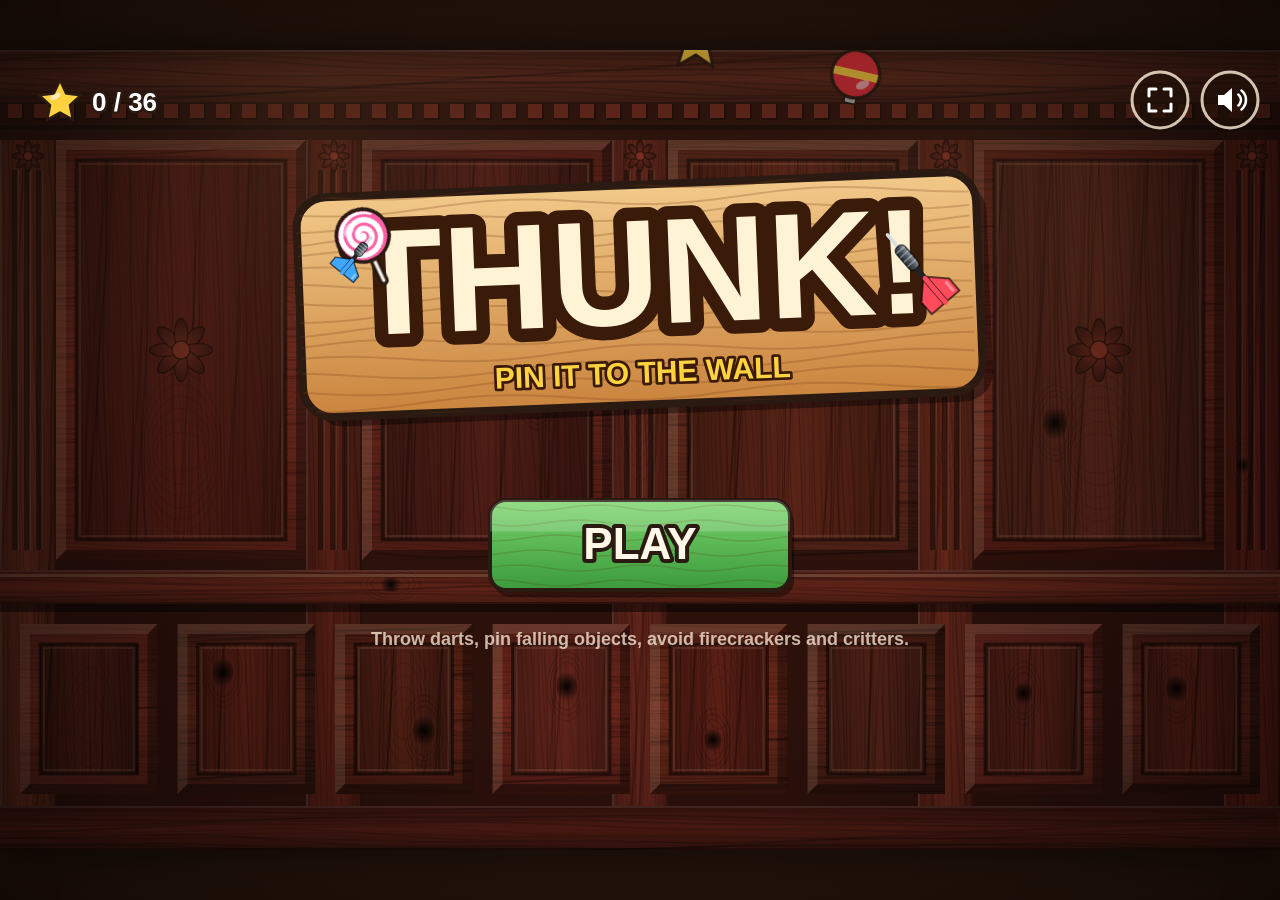
<file: index.html>
<!doctype html>
<html lang="en">
<head>
  <meta charset="utf-8">
  <meta name="viewport" content="width=device-width, initial-scale=1, maximum-scale=1, user-scalable=no, viewport-fit=cover">
  <title>Thunk! Pin It to the Wall</title>
  <meta name="description" content="Throw darts and pin falling objects to the wall. 12 levels, works offline on phones, tablets and computers.">
  <meta name="theme-color" content="#3a2010">
  <meta name="mobile-web-app-capable" content="yes">
  <meta name="apple-mobile-web-app-capable" content="yes">
  <meta name="apple-mobile-web-app-status-bar-style" content="black-translucent">
  <meta name="apple-mobile-web-app-title" content="Thunk!">
  <link rel="manifest" href="manifest.webmanifest">
  <link rel="icon" type="image/png" sizes="192x192" href="icons/icon-192.png">
  <link rel="apple-touch-icon" href="icons/apple-touch-icon.png">
  <link rel="stylesheet" href="css/style.css">
</head>
<body>
  <canvas id="game" aria-label="Thunk! dart game"></canvas>
  <div id="rotate">Turn your device sideways for a bigger view</div>
  <noscript>This game needs JavaScript.</noscript>
  <script type="module" src="js/main.js"></script>
</body>
</html>
</file>
<file: css/style.css>
html, body {
  margin: 0;
  height: 100%;
  overflow: hidden;
  background: #1b0f08 radial-gradient(ellipse at center, #3a2214 0%, #140a05 100%);
  -webkit-user-select: none;
  user-select: none;
  -webkit-touch-callout: none;
  -webkit-tap-highlight-color: transparent;
  overscroll-behavior: none;
}
canvas {
  position: absolute;
  display: block;
  touch-action: none;
  box-shadow: 0 0 40px rgba(0, 0, 0, 0.6);
}
#rotate {
  display: none;
  position: fixed;
  top: max(12px, env(safe-area-inset-top));
  left: 50%;
  transform: translateX(-50%);
  padding: 8px 14px;
  border-radius: 20px;
  background: rgba(0, 0, 0, 0.55);
  color: #fbe9cf;
  font: 600 14px "Trebuchet MS", system-ui, sans-serif;
  white-space: nowrap;
  pointer-events: none;
}
@media (orientation: portrait) and (pointer: coarse) {
  #rotate { display: block; }
}
</file>
